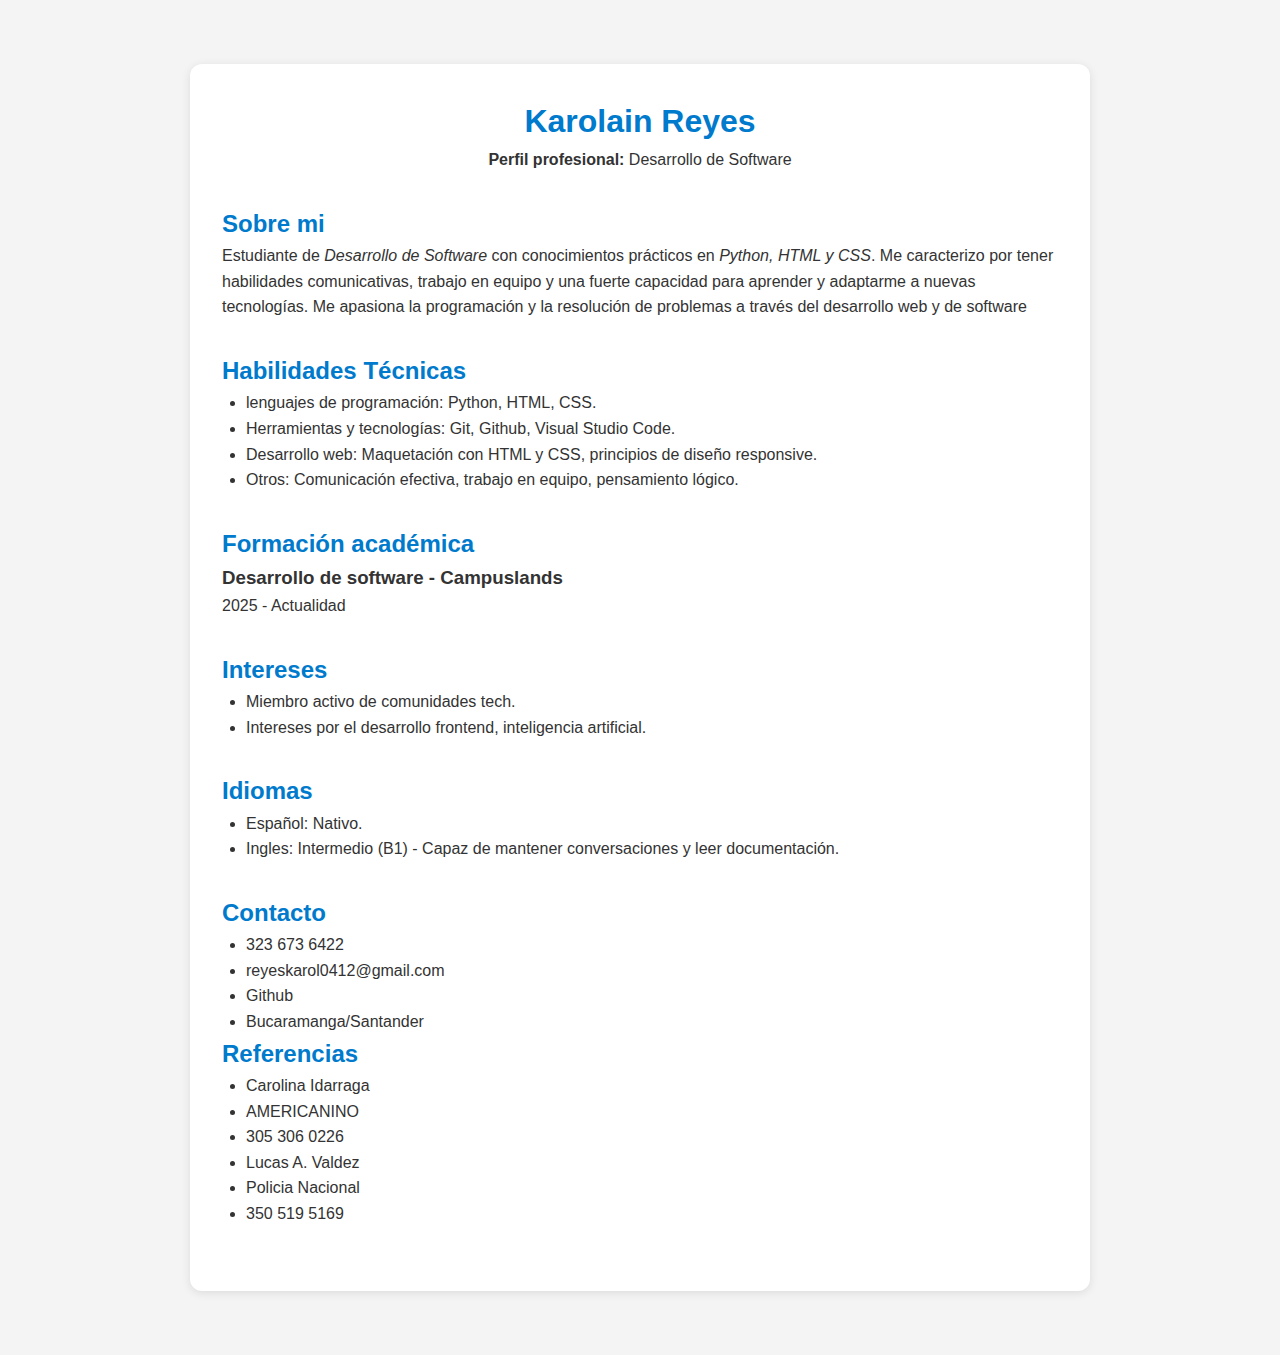
<file: index.html>
<!DOCTYPE html>
<html lang="es">
<head>
    <meta charset="UTF-8">
    <meta name="viewport" content="width=device-width, initial-scale=1.0">
    <title>Hoja de vida - Karolain Reyes</title>
    <link rel="stylesheet" href="./CSS/estilos.css">
    <style>
        body{
            font-family: Arial, Helvetica, sans-serif; line-height: 1.6; margin: 2rem;}
        header, section, footer {margin-bottom: 2rem;}
        image{max-width: 150px; border-radius: 50%;}
    </style>
</head>
<body>
    <div class="container">
        <header>
            <h1>Karolain Reyes</h1>
            <p><strong>Perfil profesional:</strong> Desarrollo de Software</p>
        </header>
        <section>
            <h2 class="sub-titulo">Sobre mi</h2>
                <p>Estudiante de <em>Desarrollo de Software</em> con conocimientos prácticos en <i>Python, HTML y CSS</i>. Me caracterizo por tener habilidades comunicativas, trabajo en equipo y una fuerte capacidad para aprender y adaptarme a nuevas tecnologías. Me apasiona la programación y la resolución de problemas a través del desarrollo web y de software</p>
        </section>
        <section>
            <h2 class="sub-titulo">Habilidades Técnicas</h2>
            <p>
                <ul>
                    <li>lenguajes de programación: Python, HTML, CSS.</li>
                    <li>Herramientas y tecnologías: Git, Github, Visual Studio Code.</li>
                    <li>Desarrollo web: Maquetación con HTML y CSS, principios de diseño responsive.</li>
                    <li>Otros: Comunicación efectiva, trabajo en equipo, pensamiento lógico.</li>

                </ul>
            </p>
        </section>
        <section>
            <h2 class="sub-titulo">Formación académica</h2>
            <article>
                <h3>Desarrollo de software - Campuslands</h3>
                <p>2025 - Actualidad</p>
            </article>
        </section>
        <section>
            <h2 class="sub-titulo">Intereses</h2>
                <ul>
                    <li>Miembro activo de comunidades tech.</li>
                    <li>Intereses por el desarrollo frontend, inteligencia artificial.</li>
                </ul>
        </section>
        <section>
            <h2 class="sub-titulo">Idiomas</h2>
                <ul>
                    <li>Español: Nativo.</li>
                    <li>Ingles: Intermedio (B1) - Capaz de mantener conversaciones y leer documentación.</li>
                </ul>
            
        </section>
        <aside>
            <div>
                <h2 class="sub-titulo">Contacto</h2>
                <ul>
                    <li>323 673 6422</li>
                    <li>reyeskarol0412@gmail.com</li>
                    <li>Github</li>
                    <li>Bucaramanga/Santander</li>
                </ul>
        </div>
        <div>
            <h2 class="sub-titulo">Referencias</h2>
            <ul>
                <li>Carolina Idarraga</li>
                <li>AMERICANINO</li>
                <li>305 306 0226</li>
                <li>Lucas A. Valdez</li>
                <li>Policia Nacional</li>
                <li>350 519 5169</li>
            </ul>
        </div>
        </aside>

</body>
</html>
</file>
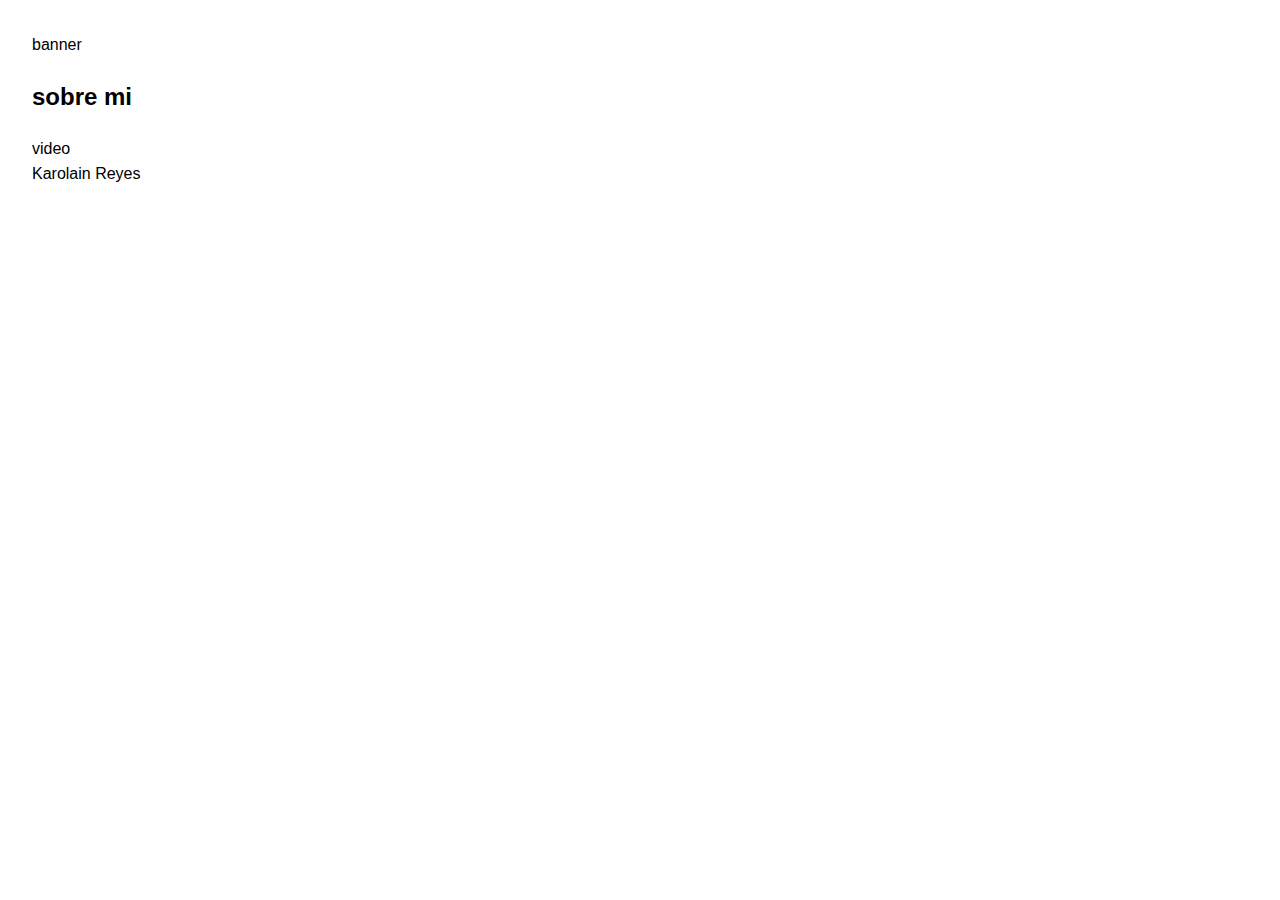
<file: index1.html>
<!DOCTYPE html>
<html lang="es">
<head>
    <meta charset="UTF-8">
    <meta name="viewport" content="width=device-width, initial-scale=1.0">
    <title>Hoja de vida - Karolain Reyes</title>
    <style>
        body{
            font-family: Arial, Helvetica, sans-serif; line-height: 1.6; margin: 2rem;}
        header, section, footer {margin-bottom: 2rem;}
        image{max-width: 150px; border-radius: 50%;}
    </style>
</head>
<body>
    <div class="contenedor">
        <div class="banner">banner</div>
        <h2>sobre mi</h2>
        <div class="video">video</div>
        <div class="informacion">Karolain Reyes</div>
        

    </div>
</body>
</file>
<file: CSS/estilos.css>
* {
    box-sizing: border-box;
    margin: 0;
    padding: 0;
    }

    body {
    font-family: 'Segoe UI', sans-serif;
    background: #f4f4f4;
    color: #333;
    line-height: 1.6;
    padding: 2rem;
    }

    .container {
    max-width: 900px;
    margin: auto;
    background: #fff;
    padding: 2rem;
    border-radius: 12px;
    box-shadow: 0 2px 10px rgba(0,0,0,0.1);
    }

    header {
    display: flex;
    flex-direction: column;
    align-items: center;
    text-align: center;
    margin-bottom: 2rem;
    }

    header img {
    max-width: 150px;
    border-radius: 50%;
    margin-bottom: 1rem;
    }

    section, aside, footer {
    margin-bottom: 2rem;
    }

    h1, h2 {
    color: #007acc;
    }

    ul {
    list-style-type: disc;
    padding-left: 1.5rem;
    }

    a {
    color: #007acc;
    text-decoration: none;
    }

    a:hover {
    text-decoration: underline;
    }

    .flex {
    display: flex;
    flex-wrap: wrap;
    gap: 2rem;
    }

    .column {
    flex: 1 1 300px;
    }

    @media (max-width: 600px) {
    header {
        flex-direction: column;
    }

        .flex {
        flex-direction: column;
    }
    }
</file>
